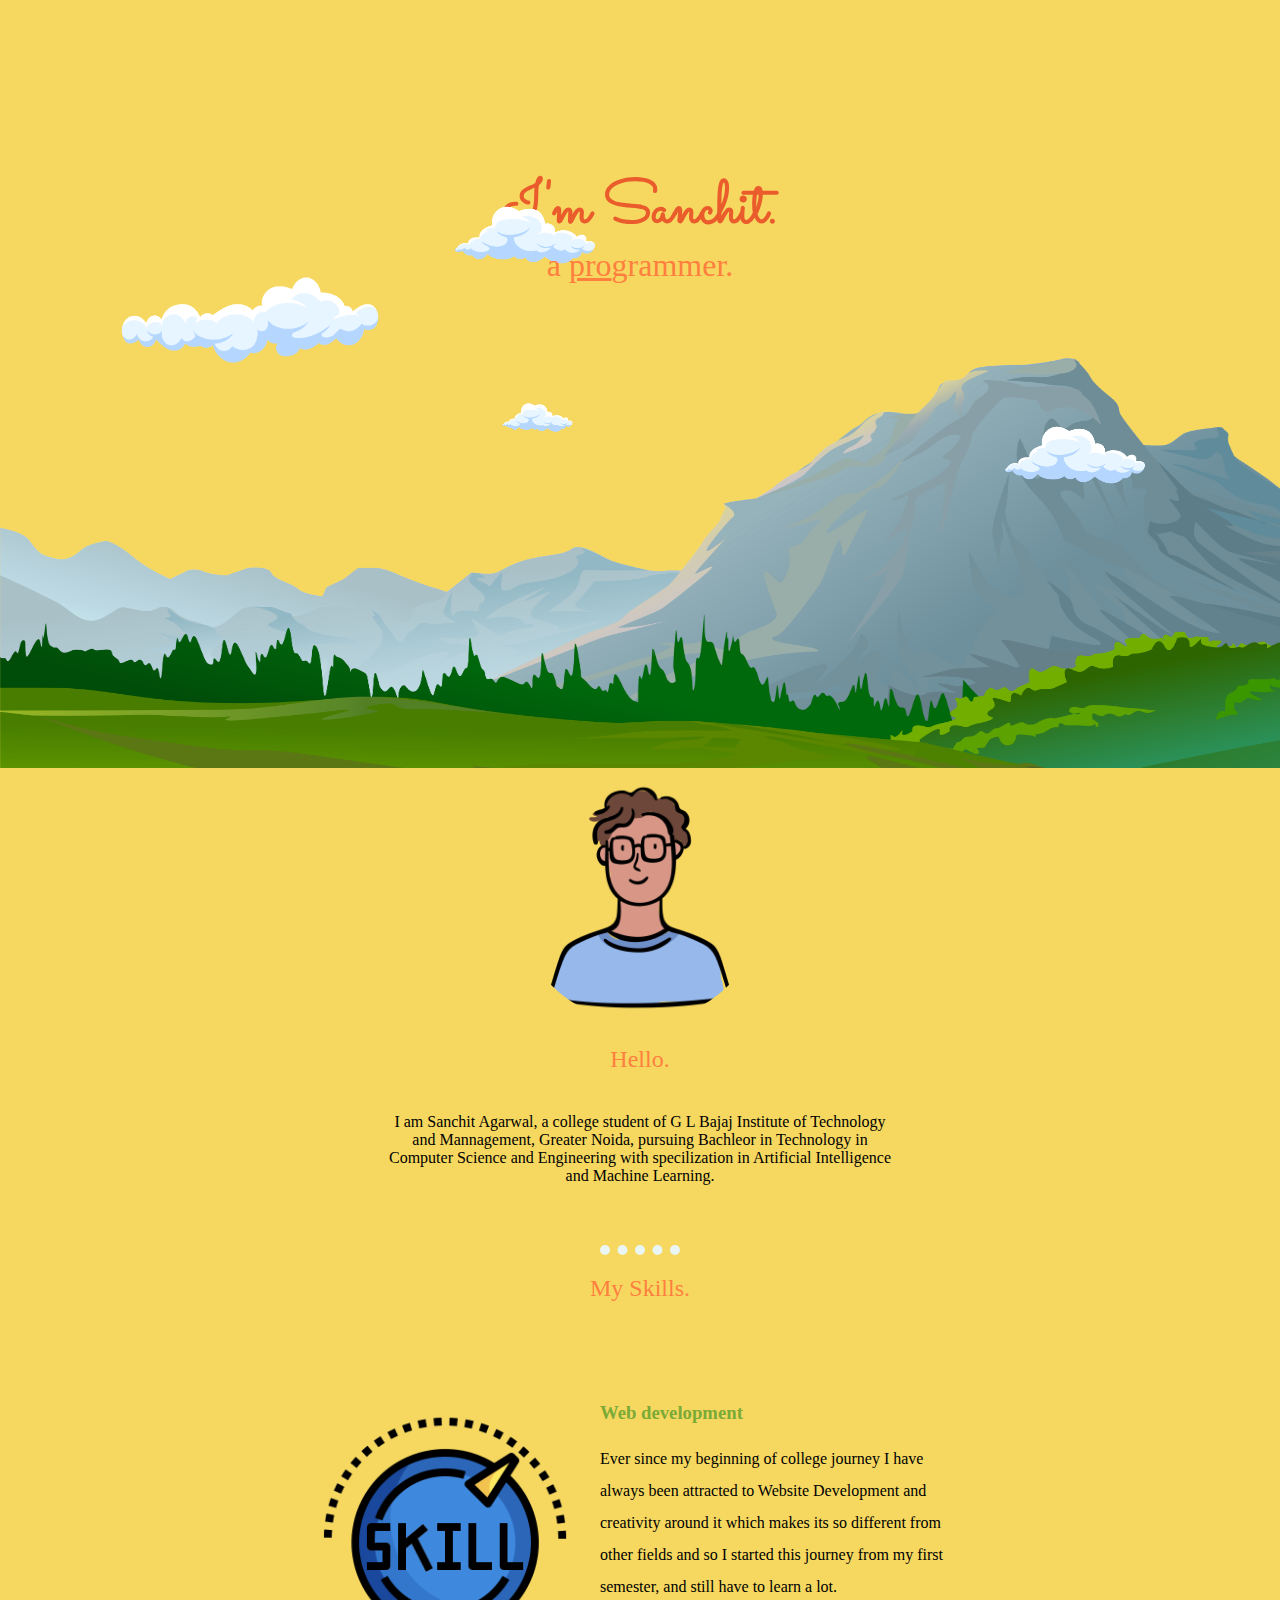
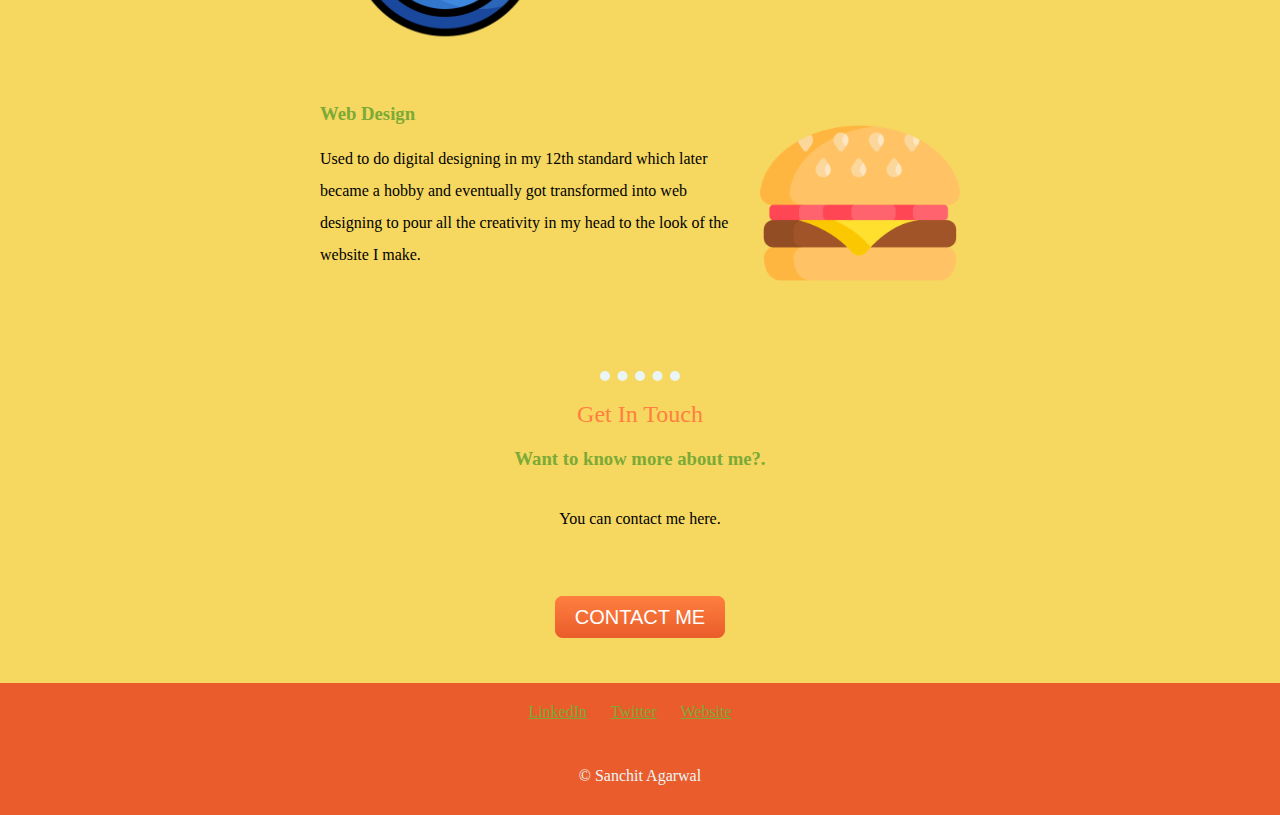
<file: Portfolio/index.html>
<!DOCTYPE html>
<html lang="en">

<head>
    <meta charset="utf-8" />
    <title>Personal Site</title>
    <link rel="stylesheet" href="styles.css" />
    <link rel="icon" href="favicon (1).ico" />
    <link rel="preconnect" href="https://fonts.googleapis.com">
    <link rel="preconnect" href="https://fonts.gstatic.com" crossorigin>
    <link href="https://fonts.googleapis.com/css2?family=Indie+Flower&family=Sacramento&display=swap" rel="stylesheet">

</head>

<body>
    <div class="top-container">
        <img src="cloud3.png" alt="cloud-img" class="cloud">
        <img src="cloud4.png" alt="cloud-img" class="cloud4">
        <img src="cloud3.png" alt="cloud-img" class="cloud1">
        <img src="cloud3.png" alt="cloud-img" class="cloud2">
        <h1 class="font">I'm Sanchit.</h1>
        <h2 class="font p1">
            <span>a <span>pro</span>grammer.</span>
        </h2>
        <img src="Darco.png" alt="hill-img" class="hill">
    </div>
    <div class="middle-container">
        <div class="profile">
            <img src="man.png" alt="dp-img" class="profilepic">
            <h2>Hello.</h2>
            <p>I am Sanchit Agarwal, a college student of G L Bajaj Institute of Technology and Mannagement, Greater Noida, pursuing Bachleor in Technology in Computer Science and Engineering with specilization in Artificial Intelligence and Machine Learning.</p>
        </div>
        <hr>
        <div class="skills">
            <h2>My Skills.</h2>
            <div class="skill-row">
                <img src="skill.png" alt="skills-img" class="skill">
                <h3>Web development</h3>
                <p>Ever since my beginning of college journey I have always been attracted to Website Development and creativity around it which makes its so different from other fields and so I started this journey from my first semester, and still have to learn a lot.
                </p>
            </div>
            <div class="skill-row">
                <img class="burger" src="cheeseburger.png" alt="burger-img">
                <h3>Web Design</h3>
                <p>Used to do digital designing in my 12th standard which later became a hobby and eventually got transformed into web designing to pour all the creativity in my head to the look of the website I make.</p>
            </div>
        </div>
        <hr>
        <div class="contact-me">
            <h2>Get In Touch</h2>
            <h3>Want to know more about me?.</h3>
            <p>You can contact me here.</p><br>
            <a class="btn" href="mailto:name@email.com">CONTACT ME</a>
        </div>
    </div><br><br><br>


    <div class="bottom-container">
        <a class="footer-link" href="https://www.linkedin.com/public-profile/settings?trk=d_flagship3_profile_self_view_public_profile" target="_blank">LinkedIn</a>
        <a class="footer-link" href="https://twitter.com/Sanchit27214311" target="_blank">Twitter</a>
        <a class="footer-link" href="index.html">Website</a>
        <p>© Sanchit Agarwal</p>
    </div>

</body>

</html>
</file>
<file: Portfolio/styles.css>
body {
    margin: 0;
    text-align: center;
    font-family: Indie-Flower, cursive;
    background-color: #F6D860;
}

.hill {
    height: 410px;
}

.font {
    font-size: 60px;
    margin: 0px auto 0 auto;
    font-family: Sacramento, cursive;
}

.p1 {
    position: relative;
    bottom: 50px;
}

.p1>span {
    font-size: 2rem;
    font-family: Indie-Flower, cursive;
}

.p1>span>span {
    text-decoration: underline;
}

h1 {
    margin-top: 0;
    margin-bottom: 0;
    padding-top: 150px;
    color: #EA5C2B;
    line-height: 2;
}

h2 {
    color: #FF7F3F;
    font-weight: normal;
}

h3,
a {
    color: #7caa36;
}

.top-container {
    background-color: #F6D860;
}

.middle-container {}

.bottom-container {
    background-color: #EA5C2B;
    padding-top: 20px;
}

.bottom-container>p {
    margin-bottom: 0px;
    padding: 30px;
    color: #EAF6F6;
}

.bottom-container>a {
    padding-right: 20px;
}

img {
    width: 1519.2px;
}

.cloud {
    width: 150px;
    height: 70px;
    position: absolute;
    right: 130px;
    bottom: 410px;
}

.cloud4 {
    width: 300px;
    height: 140px;
    position: absolute;
    left: 100px;
    top: 250px;
}

.cloud1 {
    width: 75px;
    height: 35px;
    position: absolute;
    /*padding-top: 10px;*/
    top: 400px;
    left: 500px;
}

.cloud2 {
    width: 150px;
    height: 70px;
    position: absolute;
    left: 450px;
    top: 200px;
}

.profile>p {
    width: 40%;
    margin: 40px auto 60px;
}

.profilepic {
    height: 250px;
    width: 250px;
    border-radius: 100%;
}

.skill {
    height: 250px;
    width: 250px;
    border-radius: 100%;
    float: left;
    margin-right: 30px;
}

.burger {
    height: 200px;
    width: 200px;
    float: right;
    margin-left: 30px;
}

.skill-row {
    width: 50%;
    margin: 100px auto 100px auto;
    text-align: left;
}

.skill-row>p {
    line-height: 2;
}

hr {
    width: 80px;
    border: 0px;
    border-top: 10px;
    border-color: #EAF6F6;
    border-style: dotted;
}

.btn {
    background: #FF7F3F;
    background-image: -webkit-linear-gradient(top, #FF7F3F, #EA5C2B);
    background-image: -moz-linear-gradient(top, #FF7F3F, #EA5C2B);
    background-image: -ms-linear-gradient(top, #FF7F3F, #EA5C2B);
    background-image: -o-linear-gradient(top, #FF7F3F, #EA5C2B);
    background-image: linear-gradient(to bottom, #FF7F3F, #EA5C2B);
    -webkit-border-radius: 8;
    -moz-border-radius: 8;
    border-radius: 8px;
    font-family: Arial;
    color: #ffffff;
    font-size: 20px;
    padding: 10px 20px 10px 20px;
    text-decoration: none;
}

.btn:hover {
    background: #F6D860;
    background-image: -webkit-linear-gradient(top, #F6D860, #95CD41);
    background-image: -moz-linear-gradient(top, #F6D860, #95CD41);
    background-image: -ms-linear-gradient(top, #F6D860, #95CD41);
    background-image: -o-linear-gradient(top, #F6D860, #95CD41);
    background-image: linear-gradient(to bottom, #F6D860, #95CD41);
    text-decoration: none;
}

.contact-me>p {
    width: 40%;
    margin: 40px auto 60px;
}
</file>
